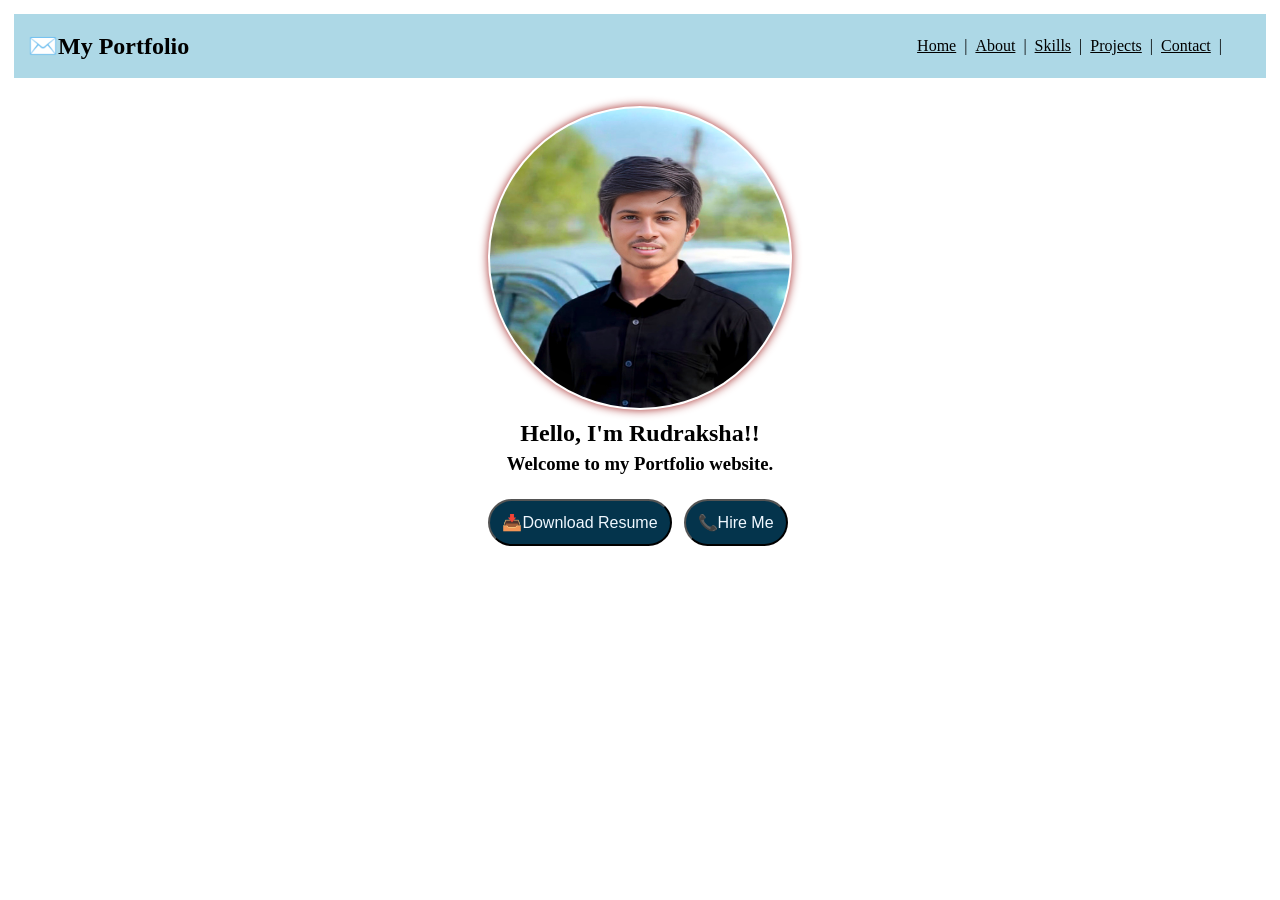
<file: index.html>
<!DOCTYPE html>
<html lang="en">
<head>
<meta charset="UTF-8">
<meta name="viewport" content="width=device-width, initial-scale=1.0">
    <title>Portfolio</title>
<link rel="stylesheet" href="portfolio.css">
</head>
<body>
    <header>
        <nav>
            <h1 class="Portfolio">✉️My Portfolio</h1>
            <div class="items">
                <a href="home.html">Home</a>  |
                <a href="About.html">About</a>  |
                <a href="skills.html">Skills</a>  |
                <a href="Projects.html">Projects</a>  |
                <a href="contact.html">Contact</a>  |
            </div>
        </nav>
    </header>

  
    <section class="hero"; align="center"; style="background-color: darknavy; margin: 20px;">
       <img src="profile.jpg.jpeg" alt="profile" style="border-radius: 300px; width: 300px; height: 300px;">
       <h1>Hello, I'm Rudraksha!!</h1>
       <h3>Welcome to my Portfolio website.</h3>
       <button class="btn">📥Download Resume</button>
       <a href="mailto:rudrakshasalunke035@gmail.com">
       <button class="btn">📞Hire Me</button></a>
    </section>
    
</body>
</html>
</file>
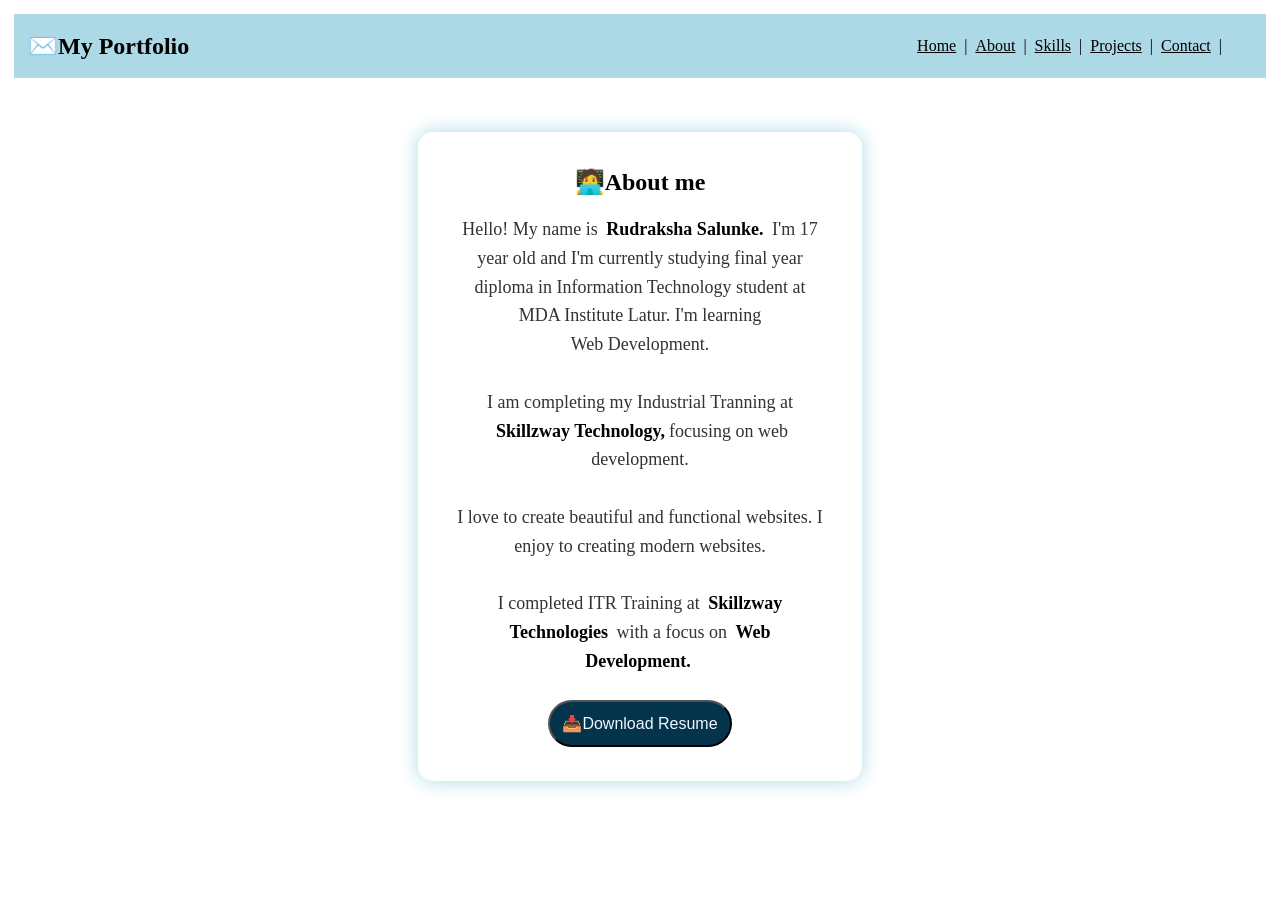
<file: About.html>
<!DOCTYPE html>
<html>
    <head>
         <meta name="viewport" content="width=device-width, initial-scale=1.0">
    <title>About</title>
<link rel="stylesheet" href="portfolio.css">
</head>
<body>


<header>
        <nav>
            <h1 class="Portfolio">✉️My Portfolio</h1>
            <div class="items" margin="190px">
                <a href="home.html">Home</a>  |
                <a href="About.html">About</a>  |
                <a href="skills.html">Skills</a>  |
                <a href="Projects.html">Projects</a>  |
                <a href="contact.html">Contact</a>  |
            </div>
        </nav>
    </header>
  
    <div style="
        width: 30%; 
        margin: 50px auto; 
        padding: 30px; 
        border: 2px solid white; 
        border-radius: 15px; 
        text-align: center; 
        background-color: white;
        box-shadow: 0 0 20px lightblue;">
        
        <h2 style="color:black; margin-bottom:15px;">🧑‍💻About me</h2>
        
        <p style="color:#333; font-size:18px; line-height:1.6;"> Hello! My name is <strong> Rudraksha Salunke.</strong> I'm 17 year old and 
            I'm currently studying final year diploma in Information Technology student at MDA Institute Latur. I'm learning<br> Web Development.<br><br>
            I am completing my Industrial Tranning at<br> <strong>Skillzway Technology,</strong>focusing on web development.  <br><br>
        I love to create beautiful and functional websites. I enjoy to creating modern websites.<br><br>
         I completed ITR Training at <strong>Skillzway Technologies</strong> with a focus on <strong>Web Development.</strong></p>
  <button class="btn">📥Download Resume</button>
    </div>

    </body>
    </html>
</file>
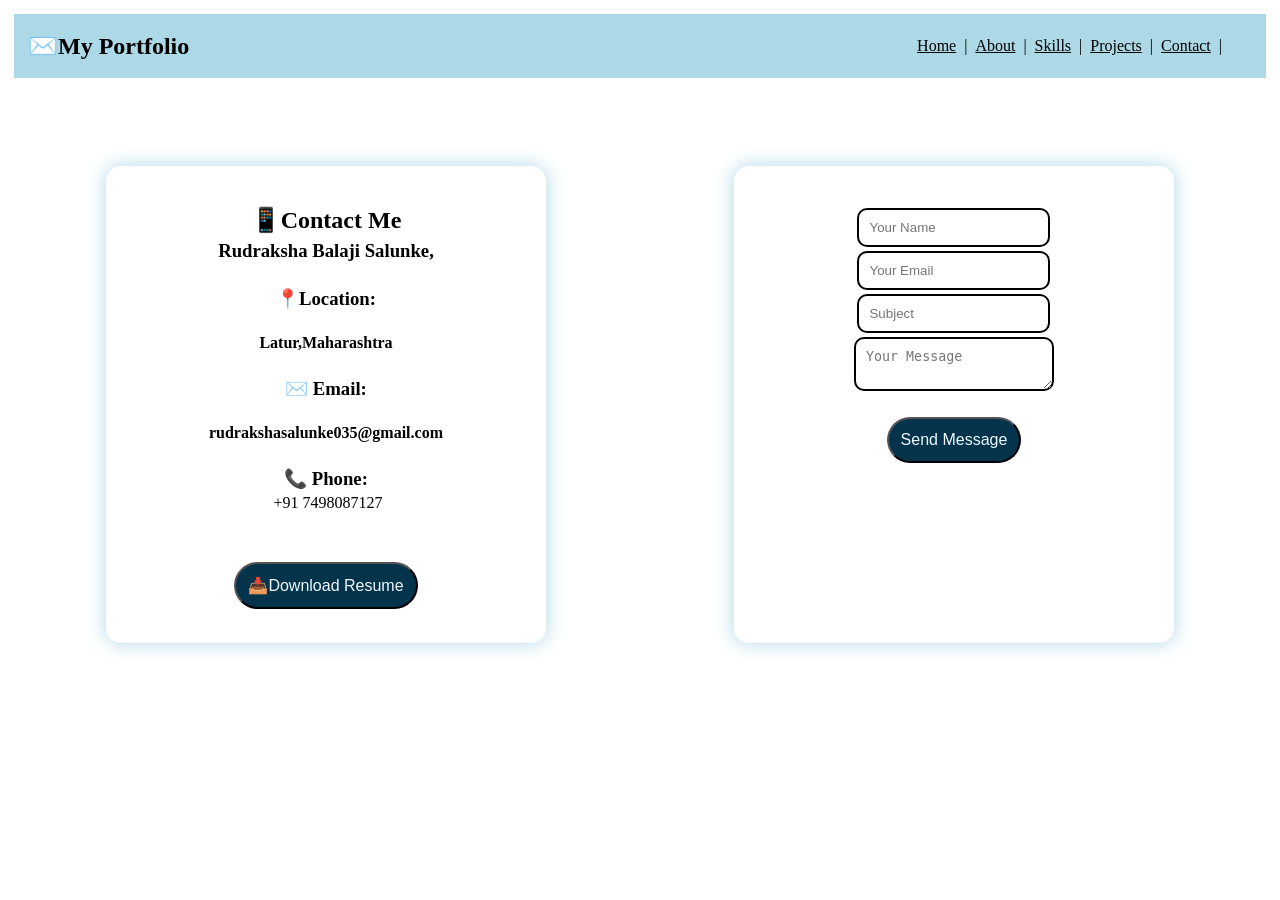
<file: contact.html>
<!DOCTYPE html>
<html>
    <head>
         <meta name="viewport" content="width=device-width, initial-scale=1.0">
    <title>Contact</title>
<link rel="stylesheet" href="portfolio.css">
</head>
<body>

        <header>
        <nav>
            <h1 class="Portfolio">✉️My Portfolio</h1>
            <div class="items" margin= "50px">
                <a href="home.html">Home</a>  |
                <a href="About.html">About</a>  |
                <a href="skills.html">Skills</a>  |
                <a href="Projects.html">Projects</a>  |
                <a href="contact.html">Contact</a>  |
            </div>
        </nav>
    </header>

<div class="contact-wrapper" style="display: flex;">
<div style="  width: 30%; 
        margin: 80px auto; 
        padding: 30px; 
        border: 2px solid white; 
        border-radius: 15px; 
        text-align: center; 
        background-color: white;
        box-shadow: 0 0 20px lightblue;">
<center>
<h2>📱Contact Me</h2>

<h3>Rudraksha Balaji Salunke,</h3><br>
<h3>📍Location:</h3><h4><br>Latur,Maharashtra</h4><br>
<h3>✉️ Email:</h3><h4><br>rudrakshasalunke035@gmail.com</h4><br>
<h3>📞 Phone:</h3><h4<br>+91 7498087127</h4><br>
<form class="card"></form>
</center> <button class="btn">📥Download Resume</button></div>

<div style="  width: 30%; 
        margin: 80px auto; 
        padding: 30px; 
        border: 2px solid white; 
        border-radius: 15px; 
        text-align: center; 
        background-color: white;
        box-shadow: 0 0 20px lightblue;">
<center>
<form class="contact-form">
  <input type="text" name="name" placeholder="Your Name"><br>
  <input type="email" name="email" placeholder="Your Email"><br>
  <input type="text" name="subject" placeholder="Subject"><br>
  <textarea name="message" placeholder="Your Message"></textarea><br>
  <button class="btn" type="submit">Send Message</button>
</form>
</center>
</div>
</div>

</body>
</html>
</file>
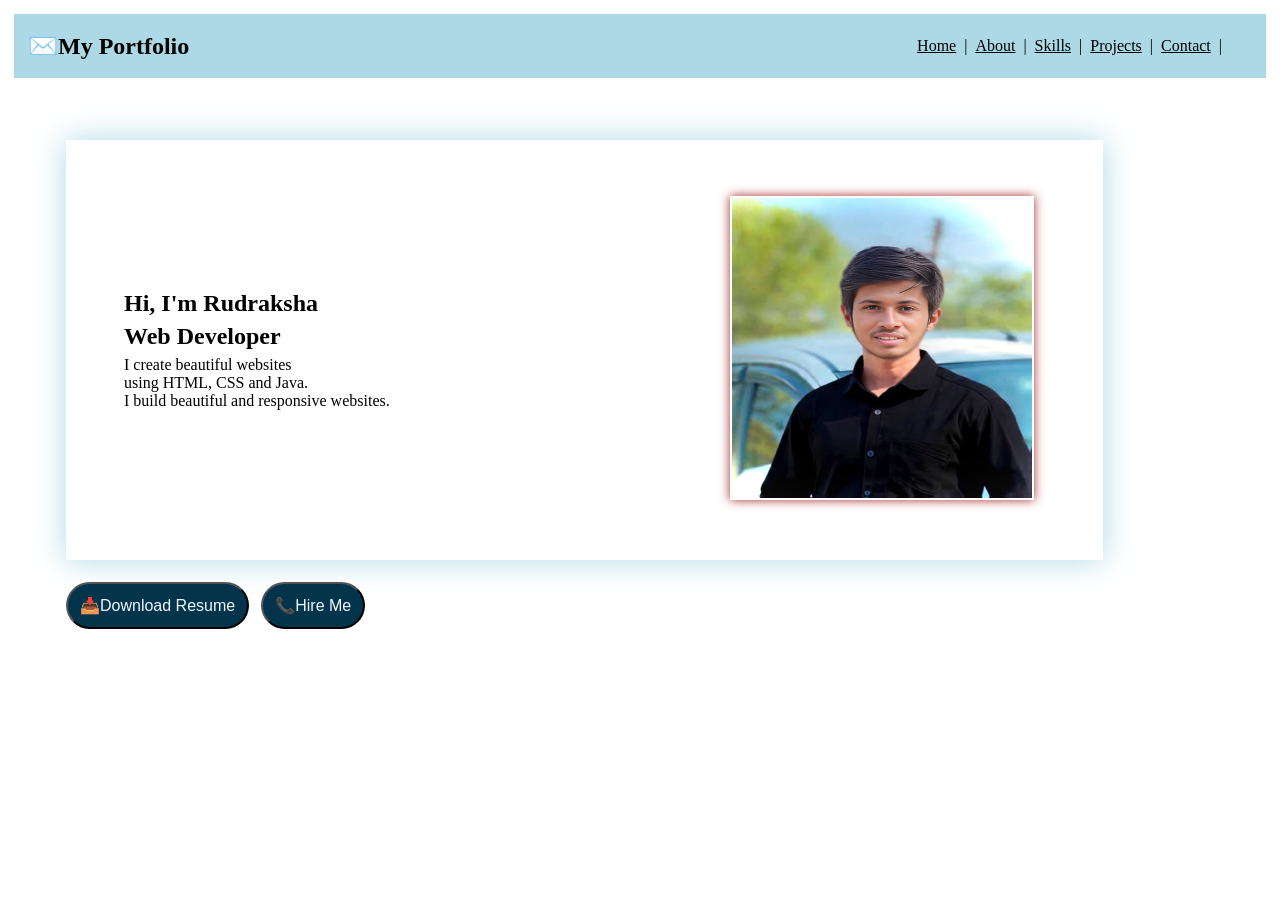
<file: home.html>
<!DOCTYPE html>
<html>
    <head>
         <meta name="viewport" content="width=device-width, initial-scale=1.0">
    <title>Home</title>
<link rel="stylesheet" href="portfolio.css">
</head>
<body>
 
 <header>
        <nav>
            <h1 class="Portfolio">✉️My Portfolio</h1>
            <div class="items" margin="190px";>
                <a href="home.html">Home</a>  |
                <a href="About.html">About</a>  |
                <a href="skills.html">Skills</a>  |
                <a href="Projects.html">Projects</a>  |
                <a href="contact.html">Contact</a>  |
            </div>
        </nav>
    </header>

 <section id="home">
    <div style="margin: 50px">
        <table width="90%" height="300" cellpadding="200" align="center">
            <tr>
               
                <td width="50%" valign="down">
                    <h1>Hi, I'm Rudraksha</h1>
                    <h2>Web Developer</h2>
                    <p>I create beautiful websites<br>
                    using HTML, CSS and Java.<br>
                    I build beautiful and responsive websites.</p>
                </td>

               
                <td width="10%" align="center" valign="middle">
                    <img src="profile.jpg.jpeg" alt="profile" width="250" height="250">
                </td>
            </tr>
        </table>
        <button class="btn">📥Download Resume</button>
       <a href="mailto:rudrakshasalunke035@gmail.com">
       <button class="btn">📞Hire Me</button></a>
    </section>

    </body>
    </html>
</file>
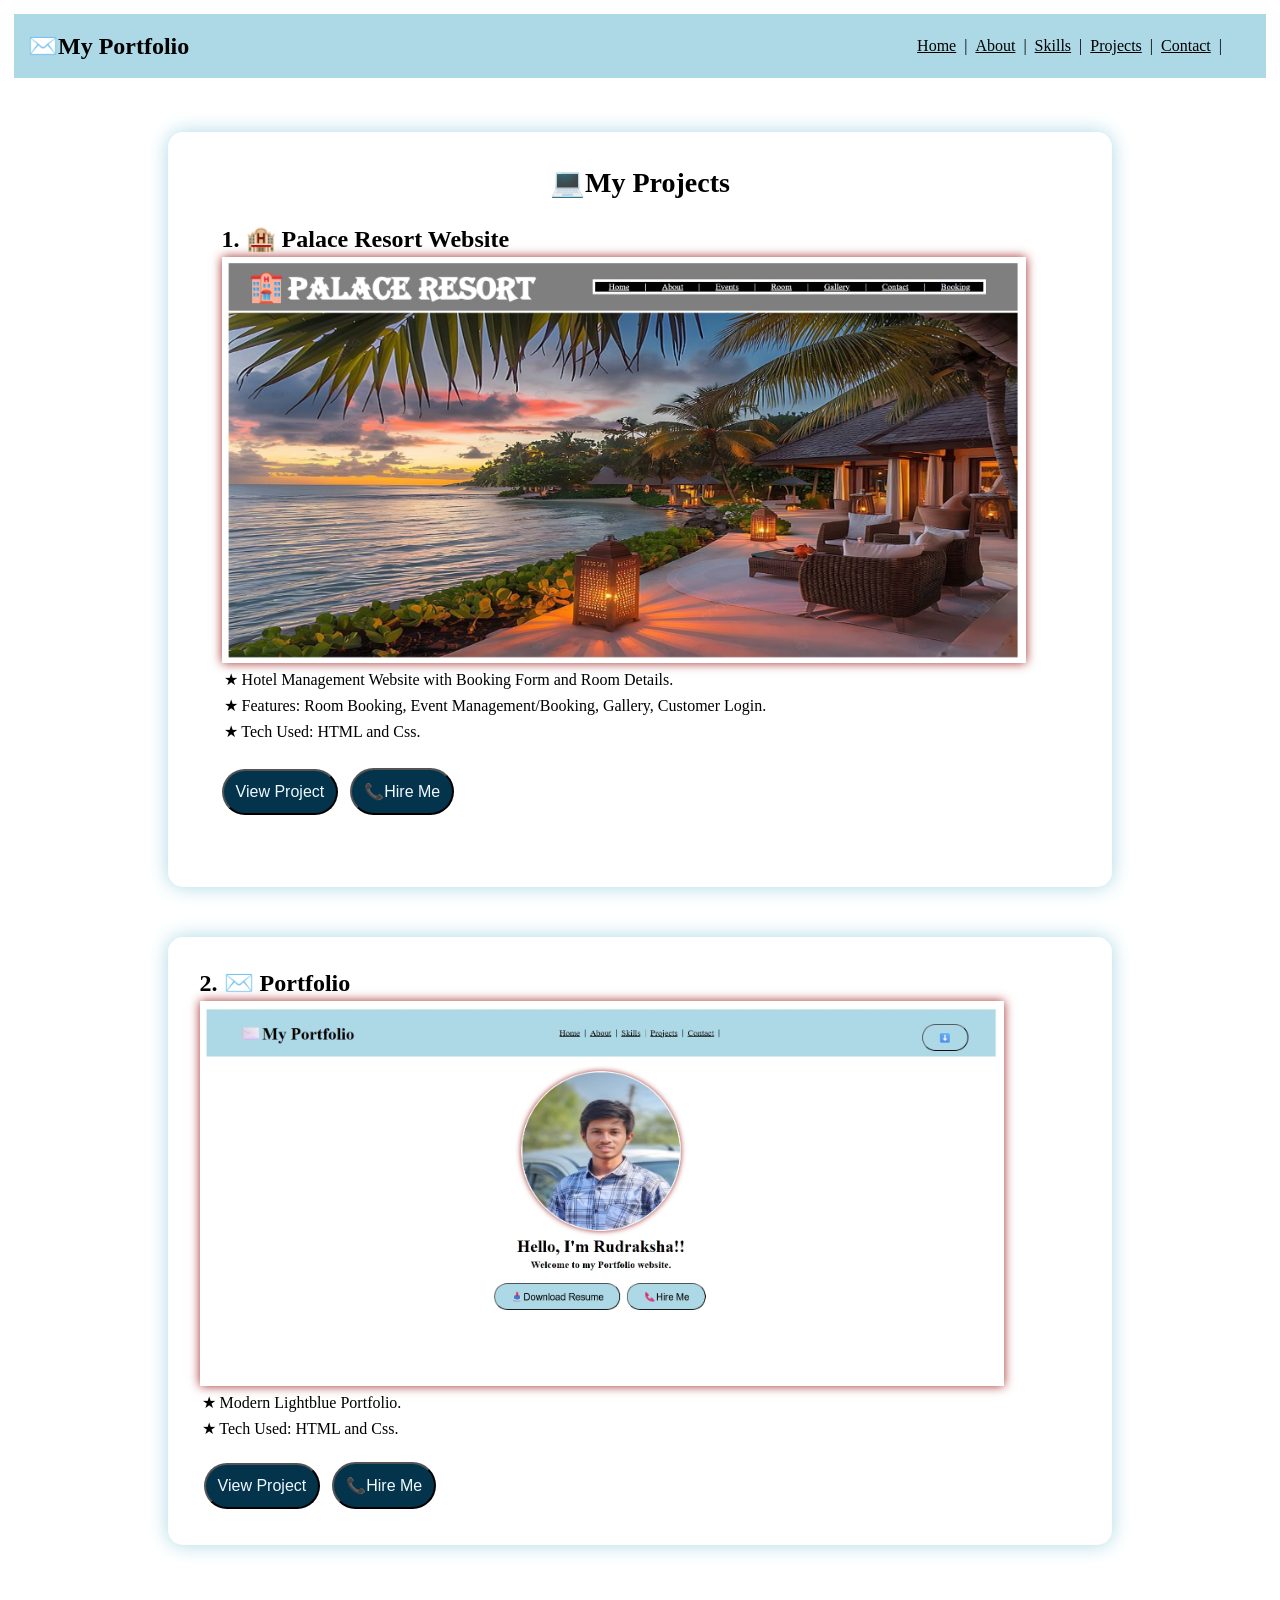
<file: Project.html>
<!DOCTYPE html>
<html>
    <head>
         <meta name="viewport" content="width=device-width, initial-scale=1.0">
    <title>Portfolio</title>
<link rel="stylesheet" href="portfolio.css">
</head>
<body>


<header>
        <nav>
            <h1 class="Portfolio">✉️My Portfolio</h1>
            <div class="items" margin="190px">
                <a href="home.html">Home</a>  |
                <a href="About.html">About</a>  |
                <a href="skills.html">Skills</a>  |
                <a href="Projects.html">Projects</a>  |
                <a href="contact.html">Contact</a>  |
            </div>
        </nav>
    </header>

   
    <div style="
        width: 70%; 
        margin: 50px auto; 
        padding: 30px; 
        border: white; 
        border-radius: 15px; 
        background: white;
        box-shadow: 0 0 20px lightblue;">
        
        <h1 style="color: navyblue; text-align:center; font-size:28px;">💻My Projects </h1>
        
       
        <div style="
            background:#FFFFFF; 
            padding:20px; 
            margin-bottom:20px; 
            border-radius:10px;">
            
            <h2 style="color: navyblue; margin:0; align-items: center;">1. 🏨 Palace Resort Website</h2>
            <img src="resort img.jpg.jpeg" alt="resort image" style=" width:100%; max-width:800px; height:auto; display: block; margin: 10pxauto;">
            <p style="line-height:1.6;">
                &starf; Hotel Management Website with Booking Form and Room Details.<br>&starf; Features: Room Booking, Event Management/Booking, Gallery, Customer Login.<br>
                &starf; Tech Used: HTML and Css.</p>
                 <button class="btn">View Project</button></a>
             <a href="mailto:rudrakshasalunke035@gmail.com">
       <button class="btn">📞Hire Me</button></a></div></div>
            
       <div style="
        width: 70%; 
        margin: 50px auto; 
        padding: 30px; 
        border: white; 
        border-radius: 15px; 
        background: white;
        box-shadow: 0 0 20px lightblue;">
             <h2 style="color: navyblue; margin:0;">2. ✉️ Portfolio</h2>
              <img src="portfolio.jpg.jpeg" alt="resort image" style="width:100%; max-width:800px; height:auto; display: block; margin: 10pxauto;">
            <p style="color:black; line-height:1.6;">
                &starf; Modern Lightblue Portfolio.<br> &starf; Tech Used: HTML and Css.<br>

              
                <button class="btn">View Project</button></a>
             <a href="mailto:rudrakshasalunke035@gmail.com">
       <button class="btn">📞Hire Me</button></a></p></div>
                
         </body>
         </html>
</file>
<file: portfolio.css>
*{
    margin: 2px;
    padding: 2px;
    color: black;
}
nav{
    height: 60px;
    background-color: lightblue;
    justify-content: space-between;
    display: flex;
    align-items: center;
   
}
.navbar a:hover{
    transition: 4ms;
    transform: hover 3.0s;
    color: whitesmoke;
    
}
.Portfolio{
    margin-left: 10px;
}
.items{
    margin-left: 40px;
    margin-right: 40px;
    text-decoration: none;
    color: black;
}
button{
    margin-top: 20px;
    padding: 12px;
background-color: #04344c;
color: aliceblue;
font-size: 16px;
border-radius: 60px;
cursor: pointer;
transition: 4ms;
transform: hover 1.9s;
}
.btn:hover{
    transform: scale(1.1);
    box-shadow: 0 0 7px brown;
}
img{
    width:300px; 
    height: 300px;
   box-shadow: 0 0 10px brown;
   transform: hover 10.9s;
}
table{
    box-shadow: 0 0 30px lightblue;
    background-color:none;
    padding:50px;
}
body{
    scroll-behavior: smooth;
}
form{
    border-radius: 20px;
}
.contact-form input, .contact-form textarea{
    border-radius: 10px;
    padding: 10px;
    border: 2px solid #ccc;
    border-color: black;
}
</file>
